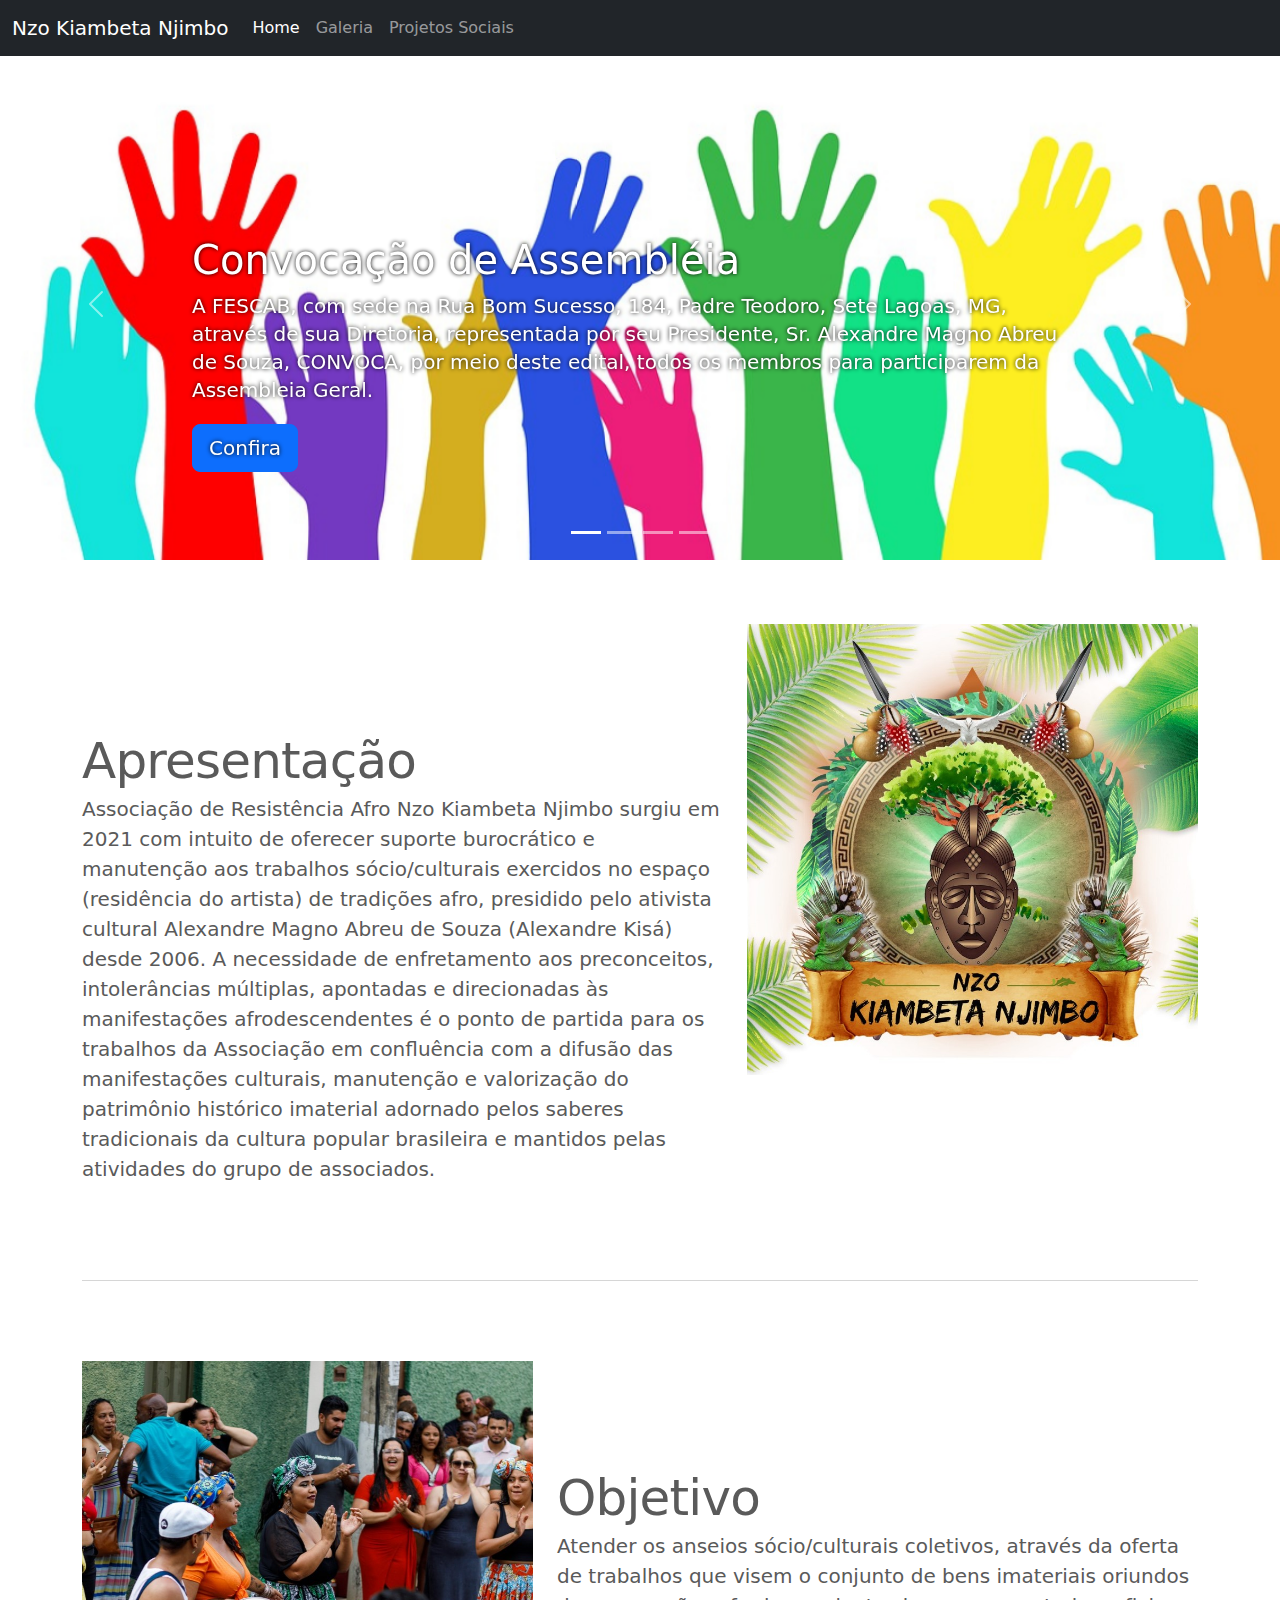
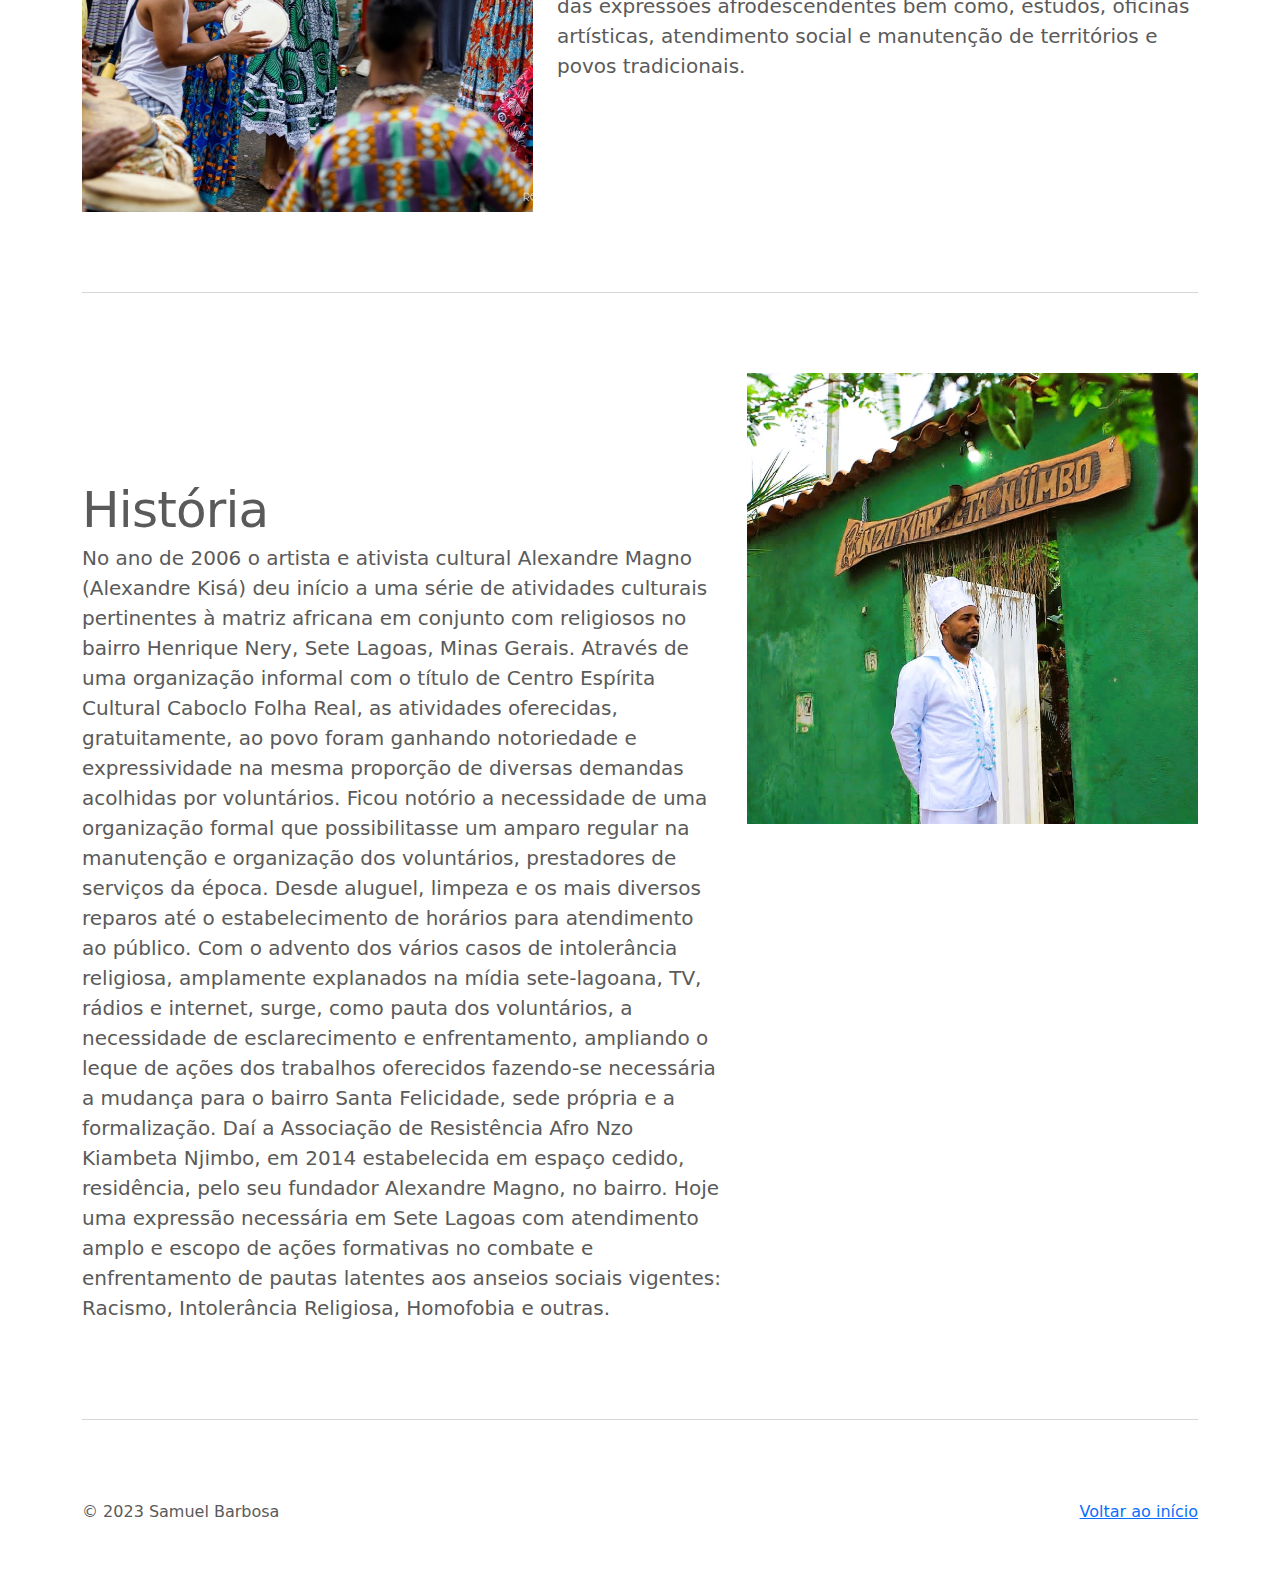
<file: index.html>
<!DOCTYPE html>
<html lang="pt-br">
  <head>
    <meta charset="utf-8" />
    <meta name="viewport" content="width=device-width, initial-scale=1" />
    <meta
      property="og:description"
      content="Somos uma Casa de Candomblé Kongo Angola e temos o compromisso de promover projetos sociais que beneficiam e defendam os interesses da comunidade periférica. Realizamos também atendimentos espirituais, Jogo de búzios e limpezas espirituais para ajudar aqueles que buscam orientação e equilíbrio."
    />
    <meta property="og:image" content="media/Corpo index/Logo.JPG" />
    <title>Nzo Kiambeta Njimbo</title>
    <link href="css/bootstrap.min.css" rel="stylesheet" />
    <style>
      .bd-placeholder-img {
        font-size: 1.125rem;
        text-anchor: middle;
        -webkit-user-select: none;
        -moz-user-select: none;
        user-select: none;
      }

      @media (min-width: 768px) {
        .bd-placeholder-img-lg {
          font-size: 3.5rem;
        }
      }

      .b-example-divider {
        height: 3rem;
        background-color: rgba(0, 0, 0, .1);
        border: solid rgba(0, 0, 0, .15);
        border-width: 1px 0;
        box-shadow: inset 0 .5em 1.5em rgba(0, 0, 0, .1), inset 0 .125em .5em rgba(0, 0, 0, .15);
      }

      .b-example-vr {
        flex-shrink: 0;
        width: 1.5rem;
        height: 100vh;
      }

      .bi {
        vertical-align: -.125em;
        fill: currentColor;
      }

      .nav-scroller {
        position: relative;
        z-index: 2;
        height: 2.75rem;
        overflow-y: hidden;
      }

      .nav-scroller .nav {
        display: flex;
        flex-wrap: nowrap;
        padding-bottom: 1rem;
        margin-top: -1px;
        overflow-x: auto;
        text-align: center;
        white-space: nowrap;
        -webkit-overflow-scrolling: touch;
      }
    </style>
    <link href="css/index.css" rel="stylesheet" />
  </head>
  <body>
    <header>
      <nav class="navbar navbar-expand-md navbar-dark fixed-top bg-dark">
        <div class="container-fluid">
          <a class="navbar-brand" href="#">Nzo Kiambeta Njimbo</a>
          <button
            class="navbar-toggler"
            type="button"
            data-bs-toggle="collapse"
            data-bs-target="#navbarCollapse"
            aria-controls="navbarCollapse"
            aria-expanded="false"
            aria-label="Toggle navigation"
          >
            <span class="navbar-toggler-icon"></span>
          </button>
          <div class="collapse navbar-collapse" id="navbarCollapse">
            <ul class="navbar-nav me-auto mb-2 mb-md-0">
              <li class="nav-item">
                <a class="nav-link active" aria-current="page" href="#">Home</a>
              </li>
              <li class="nav-item">
                <a class="nav-link" href="galeria.html">Galeria</a>
              </li>
              <li class="nav-item">
                <a class="nav-link" href="projetos.html">Projetos Sociais</a>
              </li>
            </ul>
          </div>
        </div>
      </nav>
    </header>

    <main>
      <div id="myCarousel" class="carousel slide" data-bs-ride="carousel">
        <div class="carousel-indicators">
          <button
            type="button"
            data-bs-target="#myCarousel"
            data-bs-slide-to="0"
            class="active"
            aria-current="true"
            aria-label="Slide 1"
          ></button>
          <button
            type="button"
            data-bs-target="#myCarousel"
            data-bs-slide-to="1"
            aria-label="Slide 2"
          ></button>
          <button
            type="button"
            data-bs-target="#myCarousel"
            data-bs-slide-to="2"
            aria-label="Slide 3"
          ></button>
          <button
          type="button"
          data-bs-target="#myCarousel"
          data-bs-slide-to="3"
          aria-label="Slide 4"
        ></button>
        </div>
        <div class="carousel-inner">
          <div class="carousel-item active">
            <svg
              class="bd-placeholder-img"
              id="img-4"
              width="100%"
              height="100%"
            ></svg>
            <div class="container">
              <div class="carousel-caption text-start">
                <h1>Convocação de Assembléia</h1>
                <p>
                  A FESCAB, com sede na Rua Bom Sucesso, 184, Padre Teodoro, Sete Lagoas, MG, através de sua Diretoria, representada por seu Presidente, Sr. Alexandre Magno Abreu de Souza, CONVOCA, por meio deste edital, todos os membros para participarem da Assembleia Geral.
                </p>
                <p>
                  <a
                    class="btn btn-lg btn-primary"
                    href="Edital de Convocação FESCAB.pdf"
                    >Confira</a
                  >
                </p>
              </div>
            </div>
          </div>
          <div class="carousel-item">
            <svg
              class="bd-placeholder-img"
              id="img-3"
              width="100%"
              height="100%"
            ></svg>
            <div class="container">
              <div class="carousel-caption text-start">
                <h1>Atendimento Búzios</h1>
                <p>
                  Atendimento com jogo de búzios, entidades, trabalhos
                  espirituais de amor, trabalho e justiça
                </p>
                <p>
                  <a
                    class="btn btn-lg btn-primary"
                    href="https://api.whatsapp.com/send?phone=5531998482177&text=Ol%C3%A1,%20Kisasenge!%0AGostaria%20de%20marcar%20um%20hor%C3%A1rio."
                    >Consute nossa agenda</a
                  >
                </p>
              </div>
            </div>
          </div>
          <div class="carousel-item">
            <svg
              class="bd-placeholder-img"
              id="img-2"
              width="100%"
              height="100%"
            ></svg>
            <div class="container">
              <div class="carousel-caption">
                <h1>Projetos Sociais</h1>
                <p>
                  Acompanhe os eventos e projetos da associação para se manter
                  atualizado e fazer a diferença na construção de uma sociedade
                  mais justa e solidária.
                </p>
                <p>
                  <a class="btn btn-lg btn-primary" href="projetos.html"
                    >Conheca!</a
                  >
                </p>
              </div>
            </div>
          </div>
          <div class="carousel-item">
            <svg
              class="bd-placeholder-img"
              id="img-1"
              width="100%"
              height="100%"
            ></svg>
            <div class="container">
              <div class="carousel-caption text-end">
                <h1>Nossos Nkisis</h1>
                <p>
                  Os Nkisis são divindades cultuadas no Candomblé, representando
                  diferentes aspectos da natureza e da vida humana. Cada Nkisi
                  tem sua personalidade, cores, símbolos e rituais específicos,
                  sendo honrado através de cantos, danças, oferendas e rituais.
                </p>
                <p><a class="btn btn-lg btn-primary" href="#">Em breve!</a></p>
              </div>
            </div>
          </div>
        </div>
        <button
          class="carousel-control-prev"
          type="button"
          data-bs-target="#myCarousel"
          data-bs-slide="prev"
        >
          <span class="carousel-control-prev-icon" aria-hidden="true"></span>
          <span class="visually-hidden">Anterior</span>
        </button>
        <button
          class="carousel-control-next"
          type="button"
          data-bs-target="#myCarousel"
          data-bs-slide="next"
        >
          <span class="carousel-control-next-icon" aria-hidden="true"></span>
          <span class="visually-hidden">Próximo</span>
        </button>
      </div>

      <div class="container marketing">
        <div class="row featurette">
          <div class="col-md-7">
            <h2 class="featurette-heading fw-normal lh-1">
              Apresentação<span class="text-muted"></span>
            </h2>
            <p class="lead">
              Associação de Resistência Afro Nzo Kiambeta Njimbo surgiu em 2021
              com intuito de oferecer suporte burocrático e manutenção aos
              trabalhos sócio/culturais exercidos no espaço (residência do
              artista) de tradições afro, presidido pelo ativista cultural
              Alexandre Magno Abreu de Souza (Alexandre Kisá) desde 2006. A
              necessidade de enfretamento aos preconceitos, intolerâncias
              múltiplas, apontadas e direcionadas às manifestações
              afrodescendentes é o ponto de partida para os trabalhos da
              Associação em confluência com a difusão das manifestações
              culturais, manutenção e valorização do patrimônio histórico
              imaterial adornado pelos saberes tradicionais da cultura popular
              brasileira e mantidos pelas atividades do grupo de associados.
            </p>
          </div>
          <div class="col-md-5">
            <img
              src="media/Corpo index/Logo.JPG"
              class="bd-placeholder-img bd-placeholder-img-lg featurette-image img-fluid mx-auto"
              width="500"
              height="500"
              alt=""
            />
          </div>
        </div>

        <hr class="featurette-divider" />

        <div class="row featurette">
          <div class="col-md-7 order-md-2">
            <h2 class="featurette-heading fw-normal lh-1">
              Objetivo<span class="text-muted"></span>
            </h2>
            <p class="lead">
              Atender os anseios sócio/culturais coletivos, através da oferta de
              trabalhos que visem o conjunto de bens imateriais oriundos das
              expressões afrodescendentes bem como, estudos, oficinas
              artísticas, atendimento social e manutenção de territórios e povos
              tradicionais.
            </p>
          </div>
          <div class="col-md-5 order-md-1">
            <img
              src="media/Corpo index/objetivo.JPG"
              class="bd-placeholder-img bd-placeholder-img-lg featurette-image img-fluid mx-auto"
              width="500"
              height="500"
              alt=""
            />
          </div>
        </div>

        <hr class="featurette-divider" />

        <div class="row featurette">
          <div class="col-md-7">
            <h2 class="featurette-heading fw-normal lh-1">
              História<span class="text-muted"></span>
            </h2>
            <p class="lead">
              No ano de 2006 o artista e ativista cultural Alexandre Magno
              (Alexandre Kisá) deu início a uma série de atividades culturais
              pertinentes à matriz africana em conjunto com religiosos no bairro
              Henrique Nery, Sete Lagoas, Minas Gerais. Através de uma
              organização informal com o título de Centro Espírita Cultural
              Caboclo Folha Real, as atividades oferecidas, gratuitamente, ao
              povo foram ganhando notoriedade e expressividade na mesma
              proporção de diversas demandas acolhidas por voluntários. Ficou
              notório a necessidade de uma organização formal que possibilitasse
              um amparo regular na manutenção e organização dos voluntários,
              prestadores de serviços da época. Desde aluguel, limpeza e os mais
              diversos reparos até o estabelecimento de horários para
              atendimento ao público. Com o advento dos vários casos de
              intolerância religiosa, amplamente explanados na mídia
              sete-lagoana, TV, rádios e internet, surge, como pauta dos
              voluntários, a necessidade de esclarecimento e enfrentamento,
              ampliando o leque de ações dos trabalhos oferecidos fazendo-se
              necessária a mudança para o bairro Santa Felicidade, sede própria
              e a formalização. Daí a Associação de Resistência Afro Nzo
              Kiambeta Njimbo, em 2014 estabelecida em espaço cedido,
              residência, pelo seu fundador Alexandre Magno, no bairro. Hoje uma
              expressão necessária em Sete Lagoas com atendimento amplo e escopo
              de ações formativas no combate e enfrentamento de pautas latentes
              aos anseios sociais vigentes: Racismo, Intolerância Religiosa,
              Homofobia e outras.
            </p>
          </div>
          <div class="col-md-5">
            <img
              src="media/Corpo index/pai.JPG"
              class="bd-placeholder-img bd-placeholder-img-lg featurette-image img-fluid mx-auto"
              width="500"
              height="500"
              alt=""
            />
          </div>
        </div>

        <hr class="featurette-divider" />
      </div>

      <footer class="container">
        <p class="float-end"><a href="#">Voltar ao início</a></p>
        <p>&copy; 2023 Samuel Barbosa</p>
      </footer>
    </main>
    <script src="js/bootstrap.bundle.min.js"></script>
  </body>
</html>
</file>
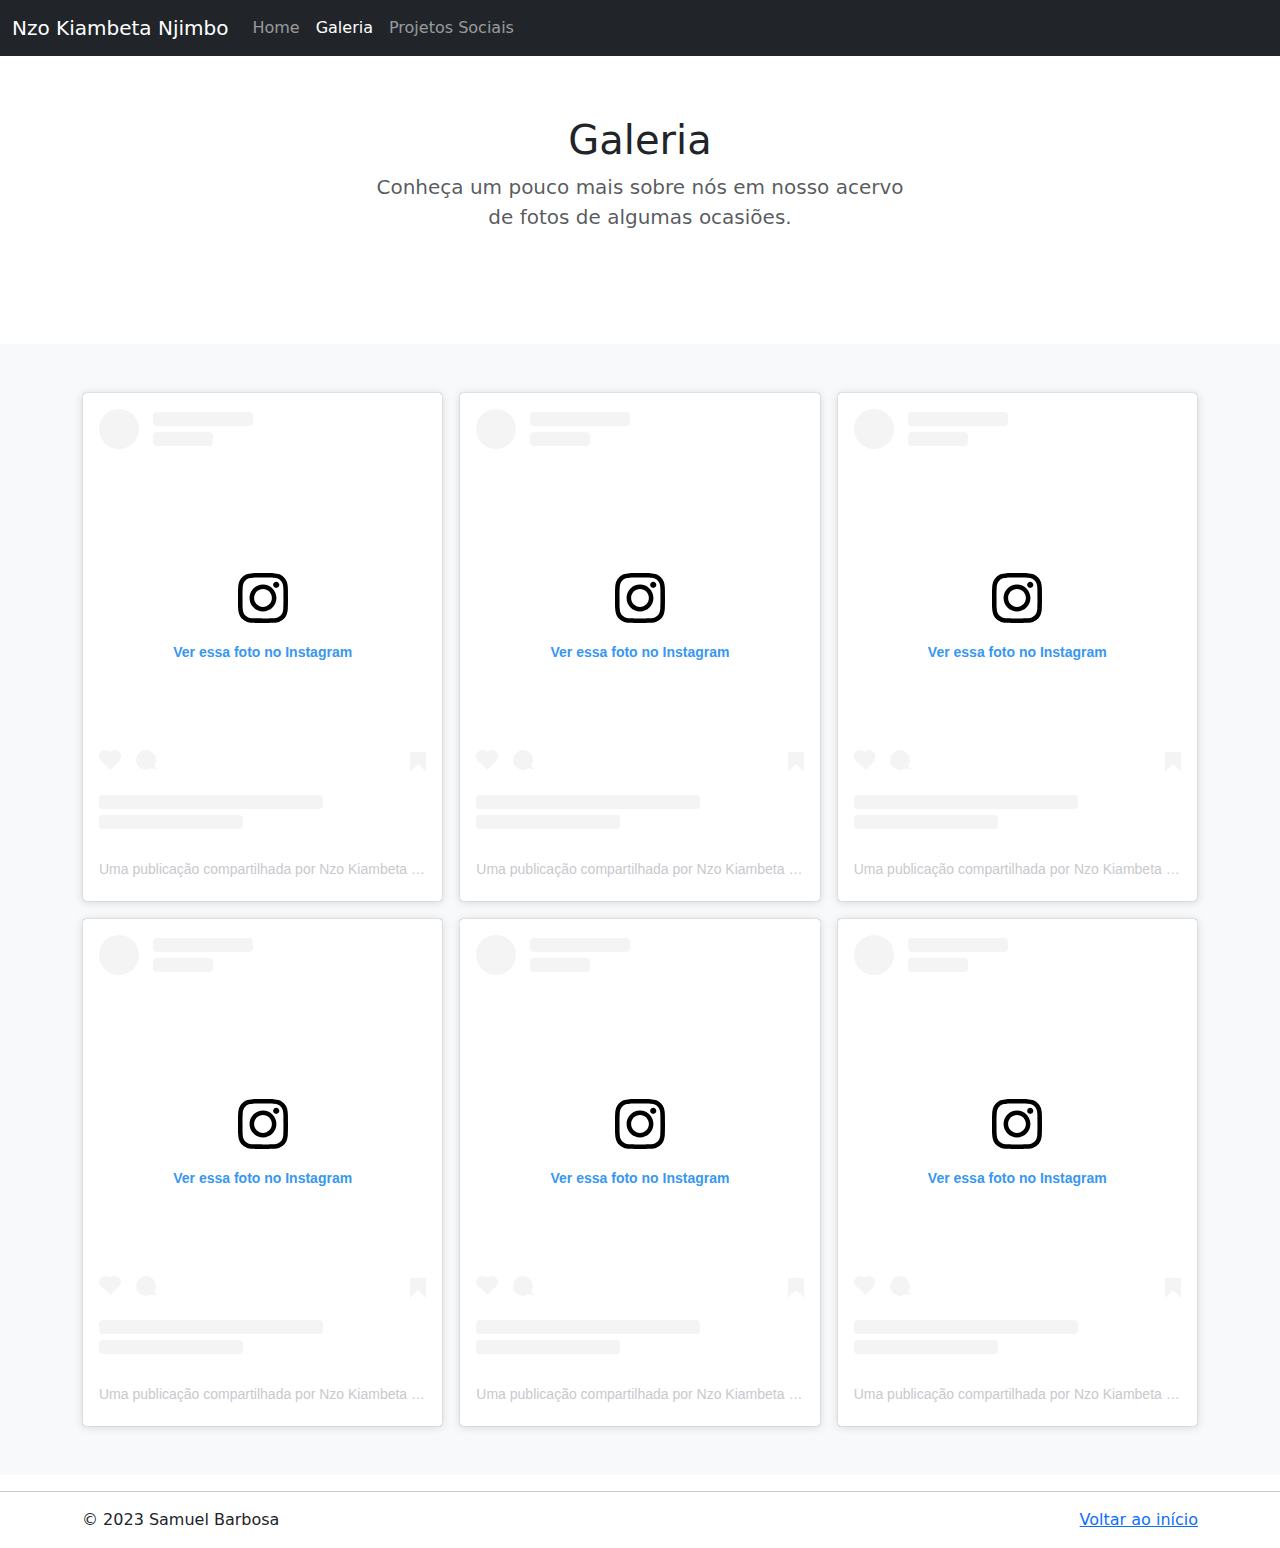
<file: galeria.html>
<!DOCTYPE html>
<html lang="pt-br">
  <head>
    <meta charset="utf-8" />
    <meta name="viewport" content="width=device-width, initial-scale=1" />
    <title>Galeria - Nzo Kiambeta Njimbo</title>
    <link rel="canonical" href="https://nzokiambetanjimbo.netlify.app/" />
    <link href="css/bootstrap.min.css" rel="stylesheet" />

    <style>
      .bd-placeholder-img {
        font-size: 1.125rem;
        text-anchor: middle;
        -webkit-user-select: none;
        -moz-user-select: none;
        user-select: none;
      }

      @media (min-width: 768px) {
        .bd-placeholder-img-lg {
          font-size: 3.5rem;
        }
      }

      .b-example-divider {
        height: 3rem;
        background-color: rgba(0, 0, 0, .1);
        border: solid rgba(0, 0, 0, .15);
        border-width: 1px 0;
        box-shadow: inset 0 .5em 1.5em rgba(0, 0, 0, .1), inset 0 .125em .5em rgba(0, 0, 0, .15);
      }

      .b-example-vr {
        flex-shrink: 0;
        width: 1.5rem;
        height: 100vh;
      }

      .bi {
        vertical-align: -.125em;
        fill: currentColor;
      }

      .nav-scroller {
        position: relative;
        z-index: 2;
        height: 2.75rem;
        overflow-y: hidden;
      }

      .nav-scroller .nav {
        display: flex;
        flex-wrap: nowrap;
        padding-bottom: 1rem;
        margin-top: -1px;
        overflow-x: auto;
        text-align: center;
        white-space: nowrap;
        -webkit-overflow-scrolling: touch;
      }
    </style>
  </head>
  <body>
    <header>
      <nav class="navbar navbar-expand-md navbar-dark fixed-top bg-dark">
        <div class="container-fluid">
          <a class="navbar-brand" href="index.html">Nzo Kiambeta Njimbo</a>
          <button
            class="navbar-toggler"
            type="button"
            data-bs-toggle="collapse"
            data-bs-target="#navbarCollapse"
            aria-controls="navbarCollapse"
            aria-expanded="false"
            aria-label="Toggle navigation"
          >
            <span class="navbar-toggler-icon"></span>
          </button>
          <div class="collapse navbar-collapse" id="navbarCollapse">
            <ul class="navbar-nav me-auto mb-2 mb-md-0">
              <li class="nav-item">
                <a class="nav-link" aria-current="page" href="index.html"
                  >Home</a
                >
              </li>
              <li class="nav-item">
                <a class="nav-link active" href="#">Galeria</a>
              </li>
              <li class="nav-item">
                <a class="nav-link" href="projetos.html"
                  >Projetos Sociais</a
                >
              </li>
            </ul>
          </div>
        </div>
      </nav>
    </header>

    <main>
      <section class="py-5 text-center container">
        <div class="row py-lg-5">
          <div class="col-lg-6 col-md-8 mx-auto">
            <h1 class="fw-light" style="margin-top: 20px;">Galeria</h1>
            <p class="lead text-muted">
              Conheça um pouco mais sobre nós em nosso acervo de fotos de
              algumas ocasiões.
            </p>
          </div>
        </div>
      </section>

      <div class="album py-5 bg-light">
        <div class="container">
          <div class="row row-cols-1 row-cols-sm-2 row-cols-md-3 g-3">
            <div class="col">
              <blockquote class="instagram-media" data-instgrm-captioned data-instgrm-permalink="https://www.instagram.com/p/CPDnKbJtW3M/?utm_source=ig_embed&amp;utm_campaign=loading" data-instgrm-version="14" style=" background:#FFF; border:0; border-radius:3px; box-shadow:0 0 1px 0 rgba(0,0,0,0.5),0 1px 10px 0 rgba(0,0,0,0.15); margin: 1px; max-width:540px; min-width:326px; padding:0; width:99.375%; width:-webkit-calc(100% - 2px); width:calc(100% - 2px);"><div style="padding:16px;"> <a href="https://www.instagram.com/p/CPDnKbJtW3M/?utm_source=ig_embed&amp;utm_campaign=loading" style=" background:#FFFFFF; line-height:0; padding:0 0; text-align:center; text-decoration:none; width:100%;" target="_blank"> <div style=" display: flex; flex-direction: row; align-items: center;"> <div style="background-color: #F4F4F4; border-radius: 50%; flex-grow: 0; height: 40px; margin-right: 14px; width: 40px;"></div> <div style="display: flex; flex-direction: column; flex-grow: 1; justify-content: center;"> <div style=" background-color: #F4F4F4; border-radius: 4px; flex-grow: 0; height: 14px; margin-bottom: 6px; width: 100px;"></div> <div style=" background-color: #F4F4F4; border-radius: 4px; flex-grow: 0; height: 14px; width: 60px;"></div></div></div><div style="padding: 19% 0;"></div> <div style="display:block; height:50px; margin:0 auto 12px; width:50px;"><svg width="50px" height="50px" viewBox="0 0 60 60" version="1.1" xmlns="https://www.w3.org/2000/svg" xmlns:xlink="https://www.w3.org/1999/xlink"><g stroke="none" stroke-width="1" fill="none" fill-rule="evenodd"><g transform="translate(-511.000000, -20.000000)" fill="#000000"><g><path d="M556.869,30.41 C554.814,30.41 553.148,32.076 553.148,34.131 C553.148,36.186 554.814,37.852 556.869,37.852 C558.924,37.852 560.59,36.186 560.59,34.131 C560.59,32.076 558.924,30.41 556.869,30.41 M541,60.657 C535.114,60.657 530.342,55.887 530.342,50 C530.342,44.114 535.114,39.342 541,39.342 C546.887,39.342 551.658,44.114 551.658,50 C551.658,55.887 546.887,60.657 541,60.657 M541,33.886 C532.1,33.886 524.886,41.1 524.886,50 C524.886,58.899 532.1,66.113 541,66.113 C549.9,66.113 557.115,58.899 557.115,50 C557.115,41.1 549.9,33.886 541,33.886 M565.378,62.101 C565.244,65.022 564.756,66.606 564.346,67.663 C563.803,69.06 563.154,70.057 562.106,71.106 C561.058,72.155 560.06,72.803 558.662,73.347 C557.607,73.757 556.021,74.244 553.102,74.378 C549.944,74.521 548.997,74.552 541,74.552 C533.003,74.552 532.056,74.521 528.898,74.378 C525.979,74.244 524.393,73.757 523.338,73.347 C521.94,72.803 520.942,72.155 519.894,71.106 C518.846,70.057 518.197,69.06 517.654,67.663 C517.244,66.606 516.755,65.022 516.623,62.101 C516.479,58.943 516.448,57.996 516.448,50 C516.448,42.003 516.479,41.056 516.623,37.899 C516.755,34.978 517.244,33.391 517.654,32.338 C518.197,30.938 518.846,29.942 519.894,28.894 C520.942,27.846 521.94,27.196 523.338,26.654 C524.393,26.244 525.979,25.756 528.898,25.623 C532.057,25.479 533.004,25.448 541,25.448 C548.997,25.448 549.943,25.479 553.102,25.623 C556.021,25.756 557.607,26.244 558.662,26.654 C560.06,27.196 561.058,27.846 562.106,28.894 C563.154,29.942 563.803,30.938 564.346,32.338 C564.756,33.391 565.244,34.978 565.378,37.899 C565.522,41.056 565.552,42.003 565.552,50 C565.552,57.996 565.522,58.943 565.378,62.101 M570.82,37.631 C570.674,34.438 570.167,32.258 569.425,30.349 C568.659,28.377 567.633,26.702 565.965,25.035 C564.297,23.368 562.623,22.342 560.652,21.575 C558.743,20.834 556.562,20.326 553.369,20.18 C550.169,20.033 549.148,20 541,20 C532.853,20 531.831,20.033 528.631,20.18 C525.438,20.326 523.257,20.834 521.349,21.575 C519.376,22.342 517.703,23.368 516.035,25.035 C514.368,26.702 513.342,28.377 512.574,30.349 C511.834,32.258 511.326,34.438 511.181,37.631 C511.035,40.831 511,41.851 511,50 C511,58.147 511.035,59.17 511.181,62.369 C511.326,65.562 511.834,67.743 512.574,69.651 C513.342,71.625 514.368,73.296 516.035,74.965 C517.703,76.634 519.376,77.658 521.349,78.425 C523.257,79.167 525.438,79.673 528.631,79.82 C531.831,79.965 532.853,80.001 541,80.001 C549.148,80.001 550.169,79.965 553.369,79.82 C556.562,79.673 558.743,79.167 560.652,78.425 C562.623,77.658 564.297,76.634 565.965,74.965 C567.633,73.296 568.659,71.625 569.425,69.651 C570.167,67.743 570.674,65.562 570.82,62.369 C570.966,59.17 571,58.147 571,50 C571,41.851 570.966,40.831 570.82,37.631"></path></g></g></g></svg></div><div style="padding-top: 8px;"> <div style=" color:#3897f0; font-family:Arial,sans-serif; font-size:14px; font-style:normal; font-weight:550; line-height:18px;">Ver essa foto no Instagram</div></div><div style="padding: 12.5% 0;"></div> <div style="display: flex; flex-direction: row; margin-bottom: 14px; align-items: center;"><div> <div style="background-color: #F4F4F4; border-radius: 50%; height: 12.5px; width: 12.5px; transform: translateX(0px) translateY(7px);"></div> <div style="background-color: #F4F4F4; height: 12.5px; transform: rotate(-45deg) translateX(3px) translateY(1px); width: 12.5px; flex-grow: 0; margin-right: 14px; margin-left: 2px;"></div> <div style="background-color: #F4F4F4; border-radius: 50%; height: 12.5px; width: 12.5px; transform: translateX(9px) translateY(-18px);"></div></div><div style="margin-left: 8px;"> <div style=" background-color: #F4F4F4; border-radius: 50%; flex-grow: 0; height: 20px; width: 20px;"></div> <div style=" width: 0; height: 0; border-top: 2px solid transparent; border-left: 6px solid #f4f4f4; border-bottom: 2px solid transparent; transform: translateX(16px) translateY(-4px) rotate(30deg)"></div></div><div style="margin-left: auto;"> <div style=" width: 0px; border-top: 8px solid #F4F4F4; border-right: 8px solid transparent; transform: translateY(16px);"></div> <div style=" background-color: #F4F4F4; flex-grow: 0; height: 12px; width: 16px; transform: translateY(-4px);"></div> <div style=" width: 0; height: 0; border-top: 8px solid #F4F4F4; border-left: 8px solid transparent; transform: translateY(-4px) translateX(8px);"></div></div></div> <div style="display: flex; flex-direction: column; flex-grow: 1; justify-content: center; margin-bottom: 24px;"> <div style=" background-color: #F4F4F4; border-radius: 4px; flex-grow: 0; height: 14px; margin-bottom: 6px; width: 224px;"></div> <div style=" background-color: #F4F4F4; border-radius: 4px; flex-grow: 0; height: 14px; width: 144px;"></div></div></a><p style=" color:#c9c8cd; font-family:Arial,sans-serif; font-size:14px; line-height:17px; margin-bottom:0; margin-top:8px; overflow:hidden; padding:8px 0 7px; text-align:center; text-overflow:ellipsis; white-space:nowrap;"><a href="https://www.instagram.com/p/CPDnKbJtW3M/?utm_source=ig_embed&amp;utm_campaign=loading" style=" color:#c9c8cd; font-family:Arial,sans-serif; font-size:14px; font-style:normal; font-weight:normal; line-height:17px; text-decoration:none;" target="_blank">Uma publicação compartilhada por Nzo Kiambeta Njimbo (@nzokiambetanjimbo)</a></p></div></blockquote> <script async src="//www.instagram.com/embed.js"></script>
            </div>
            <div class="col">
              <blockquote
                class="instagram-media"
                data-instgrm-captioned
                data-instgrm-permalink="https://www.instagram.com/reel/CpkaLA6AcF0/?utm_source=ig_embed&amp;utm_campaign=loading"
                data-instgrm-version="14"
                style=" background:#FFF; border:0; border-radius:3px; box-shadow:0 0 1px 0 rgba(0,0,0,0.5),0 1px 10px 0 rgba(0,0,0,0.15); margin: 1px; max-width:540px; min-width:326px; padding:0; width:99.375%; width:-webkit-calc(100% - 2px); width:calc(100% - 2px);"
              >
                <div style="padding:16px;">
                  <a
                    href="https://www.instagram.com/reel/CpkaLA6AcF0/?utm_source=ig_embed&amp;utm_campaign=loading"
                    style=" background:#FFFFFF; line-height:0; padding:0 0; text-align:center; text-decoration:none; width:100%;"
                    target="_blank"
                  >
                    <div
                      style=" display: flex; flex-direction: row; align-items: center;"
                    >
                      <div
                        style="background-color: #F4F4F4; border-radius: 50%; flex-grow: 0; height: 40px; margin-right: 14px; width: 40px;"
                      ></div>
                      <div
                        style="display: flex; flex-direction: column; flex-grow: 1; justify-content: center;"
                      >
                        <div
                          style=" background-color: #F4F4F4; border-radius: 4px; flex-grow: 0; height: 14px; margin-bottom: 6px; width: 100px;"
                        ></div>
                        <div
                          style=" background-color: #F4F4F4; border-radius: 4px; flex-grow: 0; height: 14px; width: 60px;"
                        ></div>
                      </div>
                    </div>
                    <div style="padding: 19% 0;"></div>
                    <div
                      style="display:block; height:50px; margin:0 auto 12px; width:50px;"
                    >
                      <svg
                        width="50px"
                        height="50px"
                        viewBox="0 0 60 60"
                        version="1.1"
                        xmlns="https://www.w3.org/2000/svg"
                        xmlns:xlink="https://www.w3.org/1999/xlink"
                      >
                        <g
                          stroke="none"
                          stroke-width="1"
                          fill="none"
                          fill-rule="evenodd"
                        >
                          <g
                            transform="translate(-511.000000, -20.000000)"
                            fill="#000000"
                          >
                            <g>
                              <path
                                d="M556.869,30.41 C554.814,30.41 553.148,32.076 553.148,34.131 C553.148,36.186 554.814,37.852 556.869,37.852 C558.924,37.852 560.59,36.186 560.59,34.131 C560.59,32.076 558.924,30.41 556.869,30.41 M541,60.657 C535.114,60.657 530.342,55.887 530.342,50 C530.342,44.114 535.114,39.342 541,39.342 C546.887,39.342 551.658,44.114 551.658,50 C551.658,55.887 546.887,60.657 541,60.657 M541,33.886 C532.1,33.886 524.886,41.1 524.886,50 C524.886,58.899 532.1,66.113 541,66.113 C549.9,66.113 557.115,58.899 557.115,50 C557.115,41.1 549.9,33.886 541,33.886 M565.378,62.101 C565.244,65.022 564.756,66.606 564.346,67.663 C563.803,69.06 563.154,70.057 562.106,71.106 C561.058,72.155 560.06,72.803 558.662,73.347 C557.607,73.757 556.021,74.244 553.102,74.378 C549.944,74.521 548.997,74.552 541,74.552 C533.003,74.552 532.056,74.521 528.898,74.378 C525.979,74.244 524.393,73.757 523.338,73.347 C521.94,72.803 520.942,72.155 519.894,71.106 C518.846,70.057 518.197,69.06 517.654,67.663 C517.244,66.606 516.755,65.022 516.623,62.101 C516.479,58.943 516.448,57.996 516.448,50 C516.448,42.003 516.479,41.056 516.623,37.899 C516.755,34.978 517.244,33.391 517.654,32.338 C518.197,30.938 518.846,29.942 519.894,28.894 C520.942,27.846 521.94,27.196 523.338,26.654 C524.393,26.244 525.979,25.756 528.898,25.623 C532.057,25.479 533.004,25.448 541,25.448 C548.997,25.448 549.943,25.479 553.102,25.623 C556.021,25.756 557.607,26.244 558.662,26.654 C560.06,27.196 561.058,27.846 562.106,28.894 C563.154,29.942 563.803,30.938 564.346,32.338 C564.756,33.391 565.244,34.978 565.378,37.899 C565.522,41.056 565.552,42.003 565.552,50 C565.552,57.996 565.522,58.943 565.378,62.101 M570.82,37.631 C570.674,34.438 570.167,32.258 569.425,30.349 C568.659,28.377 567.633,26.702 565.965,25.035 C564.297,23.368 562.623,22.342 560.652,21.575 C558.743,20.834 556.562,20.326 553.369,20.18 C550.169,20.033 549.148,20 541,20 C532.853,20 531.831,20.033 528.631,20.18 C525.438,20.326 523.257,20.834 521.349,21.575 C519.376,22.342 517.703,23.368 516.035,25.035 C514.368,26.702 513.342,28.377 512.574,30.349 C511.834,32.258 511.326,34.438 511.181,37.631 C511.035,40.831 511,41.851 511,50 C511,58.147 511.035,59.17 511.181,62.369 C511.326,65.562 511.834,67.743 512.574,69.651 C513.342,71.625 514.368,73.296 516.035,74.965 C517.703,76.634 519.376,77.658 521.349,78.425 C523.257,79.167 525.438,79.673 528.631,79.82 C531.831,79.965 532.853,80.001 541,80.001 C549.148,80.001 550.169,79.965 553.369,79.82 C556.562,79.673 558.743,79.167 560.652,78.425 C562.623,77.658 564.297,76.634 565.965,74.965 C567.633,73.296 568.659,71.625 569.425,69.651 C570.167,67.743 570.674,65.562 570.82,62.369 C570.966,59.17 571,58.147 571,50 C571,41.851 570.966,40.831 570.82,37.631"
                              ></path>
                            </g>
                          </g>
                        </g>
                      </svg>
                    </div>
                    <div style="padding-top: 8px;">
                      <div
                        style=" color:#3897f0; font-family:Arial,sans-serif; font-size:14px; font-style:normal; font-weight:550; line-height:18px;"
                      >
                        Ver essa foto no Instagram
                      </div>
                    </div>
                    <div style="padding: 12.5% 0;"></div>
                    <div
                      style="display: flex; flex-direction: row; margin-bottom: 14px; align-items: center;"
                    >
                      <div>
                        <div
                          style="background-color: #F4F4F4; border-radius: 50%; height: 12.5px; width: 12.5px; transform: translateX(0px) translateY(7px);"
                        ></div>
                        <div
                          style="background-color: #F4F4F4; height: 12.5px; transform: rotate(-45deg) translateX(3px) translateY(1px); width: 12.5px; flex-grow: 0; margin-right: 14px; margin-left: 2px;"
                        ></div>
                        <div
                          style="background-color: #F4F4F4; border-radius: 50%; height: 12.5px; width: 12.5px; transform: translateX(9px) translateY(-18px);"
                        ></div>
                      </div>
                      <div style="margin-left: 8px;">
                        <div
                          style=" background-color: #F4F4F4; border-radius: 50%; flex-grow: 0; height: 20px; width: 20px;"
                        ></div>
                        <div
                          style=" width: 0; height: 0; border-top: 2px solid transparent; border-left: 6px solid #f4f4f4; border-bottom: 2px solid transparent; transform: translateX(16px) translateY(-4px) rotate(30deg)"
                        ></div>
                      </div>
                      <div style="margin-left: auto;">
                        <div
                          style=" width: 0px; border-top: 8px solid #F4F4F4; border-right: 8px solid transparent; transform: translateY(16px);"
                        ></div>
                        <div
                          style=" background-color: #F4F4F4; flex-grow: 0; height: 12px; width: 16px; transform: translateY(-4px);"
                        ></div>
                        <div
                          style=" width: 0; height: 0; border-top: 8px solid #F4F4F4; border-left: 8px solid transparent; transform: translateY(-4px) translateX(8px);"
                        ></div>
                      </div>
                    </div>
                    <div
                      style="display: flex; flex-direction: column; flex-grow: 1; justify-content: center; margin-bottom: 24px;"
                    >
                      <div
                        style=" background-color: #F4F4F4; border-radius: 4px; flex-grow: 0; height: 14px; margin-bottom: 6px; width: 224px;"
                      ></div>
                      <div
                        style=" background-color: #F4F4F4; border-radius: 4px; flex-grow: 0; height: 14px; width: 144px;"
                      ></div></div
                  ></a>
                  <p
                    style=" color:#c9c8cd; font-family:Arial,sans-serif; font-size:14px; line-height:17px; margin-bottom:0; margin-top:8px; overflow:hidden; padding:8px 0 7px; text-align:center; text-overflow:ellipsis; white-space:nowrap;"
                  >
                    <a
                      href="https://www.instagram.com/reel/CpkaLA6AcF0/?utm_source=ig_embed&amp;utm_campaign=loading"
                      style=" color:#c9c8cd; font-family:Arial,sans-serif; font-size:14px; font-style:normal; font-weight:normal; line-height:17px; text-decoration:none;"
                      target="_blank"
                      >Uma publicação compartilhada por Nzo Kiambeta Njimbo
                      (@nzokiambetanjimbo)</a
                    >
                  </p>
                </div>
              </blockquote>
              <script async src="//www.instagram.com/embed.js"></script>
            </div>
            <div class="col">
              <blockquote
                class="instagram-media"
                data-instgrm-captioned
                data-instgrm-permalink="https://www.instagram.com/p/CphlvhzuDpl/?utm_source=ig_embed&amp;utm_campaign=loading"
                data-instgrm-version="14"
                style=" background:#FFF; border:0; border-radius:3px; box-shadow:0 0 1px 0 rgba(0,0,0,0.5),0 1px 10px 0 rgba(0,0,0,0.15); margin: 1px; max-width:540px; min-width:326px; padding:0; width:99.375%; width:-webkit-calc(100% - 2px); width:calc(100% - 2px);"
              >
                <div style="padding:16px;">
                  <a
                    href="https://www.instagram.com/p/CphlvhzuDpl/?utm_source=ig_embed&amp;utm_campaign=loading"
                    style=" background:#FFFFFF; line-height:0; padding:0 0; text-align:center; text-decoration:none; width:100%;"
                    target="_blank"
                  >
                    <div
                      style=" display: flex; flex-direction: row; align-items: center;"
                    >
                      <div
                        style="background-color: #F4F4F4; border-radius: 50%; flex-grow: 0; height: 40px; margin-right: 14px; width: 40px;"
                      ></div>
                      <div
                        style="display: flex; flex-direction: column; flex-grow: 1; justify-content: center;"
                      >
                        <div
                          style=" background-color: #F4F4F4; border-radius: 4px; flex-grow: 0; height: 14px; margin-bottom: 6px; width: 100px;"
                        ></div>
                        <div
                          style=" background-color: #F4F4F4; border-radius: 4px; flex-grow: 0; height: 14px; width: 60px;"
                        ></div>
                      </div>
                    </div>
                    <div style="padding: 19% 0;"></div>
                    <div
                      style="display:block; height:50px; margin:0 auto 12px; width:50px;"
                    >
                      <svg
                        width="50px"
                        height="50px"
                        viewBox="0 0 60 60"
                        version="1.1"
                        xmlns="https://www.w3.org/2000/svg"
                        xmlns:xlink="https://www.w3.org/1999/xlink"
                      >
                        <g
                          stroke="none"
                          stroke-width="1"
                          fill="none"
                          fill-rule="evenodd"
                        >
                          <g
                            transform="translate(-511.000000, -20.000000)"
                            fill="#000000"
                          >
                            <g>
                              <path
                                d="M556.869,30.41 C554.814,30.41 553.148,32.076 553.148,34.131 C553.148,36.186 554.814,37.852 556.869,37.852 C558.924,37.852 560.59,36.186 560.59,34.131 C560.59,32.076 558.924,30.41 556.869,30.41 M541,60.657 C535.114,60.657 530.342,55.887 530.342,50 C530.342,44.114 535.114,39.342 541,39.342 C546.887,39.342 551.658,44.114 551.658,50 C551.658,55.887 546.887,60.657 541,60.657 M541,33.886 C532.1,33.886 524.886,41.1 524.886,50 C524.886,58.899 532.1,66.113 541,66.113 C549.9,66.113 557.115,58.899 557.115,50 C557.115,41.1 549.9,33.886 541,33.886 M565.378,62.101 C565.244,65.022 564.756,66.606 564.346,67.663 C563.803,69.06 563.154,70.057 562.106,71.106 C561.058,72.155 560.06,72.803 558.662,73.347 C557.607,73.757 556.021,74.244 553.102,74.378 C549.944,74.521 548.997,74.552 541,74.552 C533.003,74.552 532.056,74.521 528.898,74.378 C525.979,74.244 524.393,73.757 523.338,73.347 C521.94,72.803 520.942,72.155 519.894,71.106 C518.846,70.057 518.197,69.06 517.654,67.663 C517.244,66.606 516.755,65.022 516.623,62.101 C516.479,58.943 516.448,57.996 516.448,50 C516.448,42.003 516.479,41.056 516.623,37.899 C516.755,34.978 517.244,33.391 517.654,32.338 C518.197,30.938 518.846,29.942 519.894,28.894 C520.942,27.846 521.94,27.196 523.338,26.654 C524.393,26.244 525.979,25.756 528.898,25.623 C532.057,25.479 533.004,25.448 541,25.448 C548.997,25.448 549.943,25.479 553.102,25.623 C556.021,25.756 557.607,26.244 558.662,26.654 C560.06,27.196 561.058,27.846 562.106,28.894 C563.154,29.942 563.803,30.938 564.346,32.338 C564.756,33.391 565.244,34.978 565.378,37.899 C565.522,41.056 565.552,42.003 565.552,50 C565.552,57.996 565.522,58.943 565.378,62.101 M570.82,37.631 C570.674,34.438 570.167,32.258 569.425,30.349 C568.659,28.377 567.633,26.702 565.965,25.035 C564.297,23.368 562.623,22.342 560.652,21.575 C558.743,20.834 556.562,20.326 553.369,20.18 C550.169,20.033 549.148,20 541,20 C532.853,20 531.831,20.033 528.631,20.18 C525.438,20.326 523.257,20.834 521.349,21.575 C519.376,22.342 517.703,23.368 516.035,25.035 C514.368,26.702 513.342,28.377 512.574,30.349 C511.834,32.258 511.326,34.438 511.181,37.631 C511.035,40.831 511,41.851 511,50 C511,58.147 511.035,59.17 511.181,62.369 C511.326,65.562 511.834,67.743 512.574,69.651 C513.342,71.625 514.368,73.296 516.035,74.965 C517.703,76.634 519.376,77.658 521.349,78.425 C523.257,79.167 525.438,79.673 528.631,79.82 C531.831,79.965 532.853,80.001 541,80.001 C549.148,80.001 550.169,79.965 553.369,79.82 C556.562,79.673 558.743,79.167 560.652,78.425 C562.623,77.658 564.297,76.634 565.965,74.965 C567.633,73.296 568.659,71.625 569.425,69.651 C570.167,67.743 570.674,65.562 570.82,62.369 C570.966,59.17 571,58.147 571,50 C571,41.851 570.966,40.831 570.82,37.631"
                              ></path>
                            </g>
                          </g>
                        </g>
                      </svg>
                    </div>
                    <div style="padding-top: 8px;">
                      <div
                        style=" color:#3897f0; font-family:Arial,sans-serif; font-size:14px; font-style:normal; font-weight:550; line-height:18px;"
                      >
                        Ver essa foto no Instagram
                      </div>
                    </div>
                    <div style="padding: 12.5% 0;"></div>
                    <div
                      style="display: flex; flex-direction: row; margin-bottom: 14px; align-items: center;"
                    >
                      <div>
                        <div
                          style="background-color: #F4F4F4; border-radius: 50%; height: 12.5px; width: 12.5px; transform: translateX(0px) translateY(7px);"
                        ></div>
                        <div
                          style="background-color: #F4F4F4; height: 12.5px; transform: rotate(-45deg) translateX(3px) translateY(1px); width: 12.5px; flex-grow: 0; margin-right: 14px; margin-left: 2px;"
                        ></div>
                        <div
                          style="background-color: #F4F4F4; border-radius: 50%; height: 12.5px; width: 12.5px; transform: translateX(9px) translateY(-18px);"
                        ></div>
                      </div>
                      <div style="margin-left: 8px;">
                        <div
                          style=" background-color: #F4F4F4; border-radius: 50%; flex-grow: 0; height: 20px; width: 20px;"
                        ></div>
                        <div
                          style=" width: 0; height: 0; border-top: 2px solid transparent; border-left: 6px solid #f4f4f4; border-bottom: 2px solid transparent; transform: translateX(16px) translateY(-4px) rotate(30deg)"
                        ></div>
                      </div>
                      <div style="margin-left: auto;">
                        <div
                          style=" width: 0px; border-top: 8px solid #F4F4F4; border-right: 8px solid transparent; transform: translateY(16px);"
                        ></div>
                        <div
                          style=" background-color: #F4F4F4; flex-grow: 0; height: 12px; width: 16px; transform: translateY(-4px);"
                        ></div>
                        <div
                          style=" width: 0; height: 0; border-top: 8px solid #F4F4F4; border-left: 8px solid transparent; transform: translateY(-4px) translateX(8px);"
                        ></div>
                      </div>
                    </div>
                    <div
                      style="display: flex; flex-direction: column; flex-grow: 1; justify-content: center; margin-bottom: 24px;"
                    >
                      <div
                        style=" background-color: #F4F4F4; border-radius: 4px; flex-grow: 0; height: 14px; margin-bottom: 6px; width: 224px;"
                      ></div>
                      <div
                        style=" background-color: #F4F4F4; border-radius: 4px; flex-grow: 0; height: 14px; width: 144px;"
                      ></div></div
                  ></a>
                  <p
                    style=" color:#c9c8cd; font-family:Arial,sans-serif; font-size:14px; line-height:17px; margin-bottom:0; margin-top:8px; overflow:hidden; padding:8px 0 7px; text-align:center; text-overflow:ellipsis; white-space:nowrap;"
                  >
                    <a
                      href="https://www.instagram.com/p/CphlvhzuDpl/?utm_source=ig_embed&amp;utm_campaign=loading"
                      style=" color:#c9c8cd; font-family:Arial,sans-serif; font-size:14px; font-style:normal; font-weight:normal; line-height:17px; text-decoration:none;"
                      target="_blank"
                      >Uma publicação compartilhada por Nzo Kiambeta Njimbo
                      (@nzokiambetanjimbo)</a
                    >
                  </p>
                </div>
              </blockquote>
              <script async src="//www.instagram.com/embed.js"></script>
            </div>
            <div class="col">
              <blockquote
                class="instagram-media"
                data-instgrm-captioned
                data-instgrm-permalink="https://www.instagram.com/p/Co9qiCIgI7P/?utm_source=ig_embed&amp;utm_campaign=loading"
                data-instgrm-version="14"
                style=" background:#FFF; border:0; border-radius:3px; box-shadow:0 0 1px 0 rgba(0,0,0,0.5),0 1px 10px 0 rgba(0,0,0,0.15); margin: 1px; max-width:540px; min-width:326px; padding:0; width:99.375%; width:-webkit-calc(100% - 2px); width:calc(100% - 2px);"
              >
                <div style="padding:16px;">
                  <a
                    href="https://www.instagram.com/p/Co9qiCIgI7P/?utm_source=ig_embed&amp;utm_campaign=loading"
                    style=" background:#FFFFFF; line-height:0; padding:0 0; text-align:center; text-decoration:none; width:100%;"
                    target="_blank"
                  >
                    <div
                      style=" display: flex; flex-direction: row; align-items: center;"
                    >
                      <div
                        style="background-color: #F4F4F4; border-radius: 50%; flex-grow: 0; height: 40px; margin-right: 14px; width: 40px;"
                      ></div>
                      <div
                        style="display: flex; flex-direction: column; flex-grow: 1; justify-content: center;"
                      >
                        <div
                          style=" background-color: #F4F4F4; border-radius: 4px; flex-grow: 0; height: 14px; margin-bottom: 6px; width: 100px;"
                        ></div>
                        <div
                          style=" background-color: #F4F4F4; border-radius: 4px; flex-grow: 0; height: 14px; width: 60px;"
                        ></div>
                      </div>
                    </div>
                    <div style="padding: 19% 0;"></div>
                    <div
                      style="display:block; height:50px; margin:0 auto 12px; width:50px;"
                    >
                      <svg
                        width="50px"
                        height="50px"
                        viewBox="0 0 60 60"
                        version="1.1"
                        xmlns="https://www.w3.org/2000/svg"
                        xmlns:xlink="https://www.w3.org/1999/xlink"
                      >
                        <g
                          stroke="none"
                          stroke-width="1"
                          fill="none"
                          fill-rule="evenodd"
                        >
                          <g
                            transform="translate(-511.000000, -20.000000)"
                            fill="#000000"
                          >
                            <g>
                              <path
                                d="M556.869,30.41 C554.814,30.41 553.148,32.076 553.148,34.131 C553.148,36.186 554.814,37.852 556.869,37.852 C558.924,37.852 560.59,36.186 560.59,34.131 C560.59,32.076 558.924,30.41 556.869,30.41 M541,60.657 C535.114,60.657 530.342,55.887 530.342,50 C530.342,44.114 535.114,39.342 541,39.342 C546.887,39.342 551.658,44.114 551.658,50 C551.658,55.887 546.887,60.657 541,60.657 M541,33.886 C532.1,33.886 524.886,41.1 524.886,50 C524.886,58.899 532.1,66.113 541,66.113 C549.9,66.113 557.115,58.899 557.115,50 C557.115,41.1 549.9,33.886 541,33.886 M565.378,62.101 C565.244,65.022 564.756,66.606 564.346,67.663 C563.803,69.06 563.154,70.057 562.106,71.106 C561.058,72.155 560.06,72.803 558.662,73.347 C557.607,73.757 556.021,74.244 553.102,74.378 C549.944,74.521 548.997,74.552 541,74.552 C533.003,74.552 532.056,74.521 528.898,74.378 C525.979,74.244 524.393,73.757 523.338,73.347 C521.94,72.803 520.942,72.155 519.894,71.106 C518.846,70.057 518.197,69.06 517.654,67.663 C517.244,66.606 516.755,65.022 516.623,62.101 C516.479,58.943 516.448,57.996 516.448,50 C516.448,42.003 516.479,41.056 516.623,37.899 C516.755,34.978 517.244,33.391 517.654,32.338 C518.197,30.938 518.846,29.942 519.894,28.894 C520.942,27.846 521.94,27.196 523.338,26.654 C524.393,26.244 525.979,25.756 528.898,25.623 C532.057,25.479 533.004,25.448 541,25.448 C548.997,25.448 549.943,25.479 553.102,25.623 C556.021,25.756 557.607,26.244 558.662,26.654 C560.06,27.196 561.058,27.846 562.106,28.894 C563.154,29.942 563.803,30.938 564.346,32.338 C564.756,33.391 565.244,34.978 565.378,37.899 C565.522,41.056 565.552,42.003 565.552,50 C565.552,57.996 565.522,58.943 565.378,62.101 M570.82,37.631 C570.674,34.438 570.167,32.258 569.425,30.349 C568.659,28.377 567.633,26.702 565.965,25.035 C564.297,23.368 562.623,22.342 560.652,21.575 C558.743,20.834 556.562,20.326 553.369,20.18 C550.169,20.033 549.148,20 541,20 C532.853,20 531.831,20.033 528.631,20.18 C525.438,20.326 523.257,20.834 521.349,21.575 C519.376,22.342 517.703,23.368 516.035,25.035 C514.368,26.702 513.342,28.377 512.574,30.349 C511.834,32.258 511.326,34.438 511.181,37.631 C511.035,40.831 511,41.851 511,50 C511,58.147 511.035,59.17 511.181,62.369 C511.326,65.562 511.834,67.743 512.574,69.651 C513.342,71.625 514.368,73.296 516.035,74.965 C517.703,76.634 519.376,77.658 521.349,78.425 C523.257,79.167 525.438,79.673 528.631,79.82 C531.831,79.965 532.853,80.001 541,80.001 C549.148,80.001 550.169,79.965 553.369,79.82 C556.562,79.673 558.743,79.167 560.652,78.425 C562.623,77.658 564.297,76.634 565.965,74.965 C567.633,73.296 568.659,71.625 569.425,69.651 C570.167,67.743 570.674,65.562 570.82,62.369 C570.966,59.17 571,58.147 571,50 C571,41.851 570.966,40.831 570.82,37.631"
                              ></path>
                            </g>
                          </g>
                        </g>
                      </svg>
                    </div>
                    <div style="padding-top: 8px;">
                      <div
                        style=" color:#3897f0; font-family:Arial,sans-serif; font-size:14px; font-style:normal; font-weight:550; line-height:18px;"
                      >
                        Ver essa foto no Instagram
                      </div>
                    </div>
                    <div style="padding: 12.5% 0;"></div>
                    <div
                      style="display: flex; flex-direction: row; margin-bottom: 14px; align-items: center;"
                    >
                      <div>
                        <div
                          style="background-color: #F4F4F4; border-radius: 50%; height: 12.5px; width: 12.5px; transform: translateX(0px) translateY(7px);"
                        ></div>
                        <div
                          style="background-color: #F4F4F4; height: 12.5px; transform: rotate(-45deg) translateX(3px) translateY(1px); width: 12.5px; flex-grow: 0; margin-right: 14px; margin-left: 2px;"
                        ></div>
                        <div
                          style="background-color: #F4F4F4; border-radius: 50%; height: 12.5px; width: 12.5px; transform: translateX(9px) translateY(-18px);"
                        ></div>
                      </div>
                      <div style="margin-left: 8px;">
                        <div
                          style=" background-color: #F4F4F4; border-radius: 50%; flex-grow: 0; height: 20px; width: 20px;"
                        ></div>
                        <div
                          style=" width: 0; height: 0; border-top: 2px solid transparent; border-left: 6px solid #f4f4f4; border-bottom: 2px solid transparent; transform: translateX(16px) translateY(-4px) rotate(30deg)"
                        ></div>
                      </div>
                      <div style="margin-left: auto;">
                        <div
                          style=" width: 0px; border-top: 8px solid #F4F4F4; border-right: 8px solid transparent; transform: translateY(16px);"
                        ></div>
                        <div
                          style=" background-color: #F4F4F4; flex-grow: 0; height: 12px; width: 16px; transform: translateY(-4px);"
                        ></div>
                        <div
                          style=" width: 0; height: 0; border-top: 8px solid #F4F4F4; border-left: 8px solid transparent; transform: translateY(-4px) translateX(8px);"
                        ></div>
                      </div>
                    </div>
                    <div
                      style="display: flex; flex-direction: column; flex-grow: 1; justify-content: center; margin-bottom: 24px;"
                    >
                      <div
                        style=" background-color: #F4F4F4; border-radius: 4px; flex-grow: 0; height: 14px; margin-bottom: 6px; width: 224px;"
                      ></div>
                      <div
                        style=" background-color: #F4F4F4; border-radius: 4px; flex-grow: 0; height: 14px; width: 144px;"
                      ></div></div
                  ></a>
                  <p
                    style=" color:#c9c8cd; font-family:Arial,sans-serif; font-size:14px; line-height:17px; margin-bottom:0; margin-top:8px; overflow:hidden; padding:8px 0 7px; text-align:center; text-overflow:ellipsis; white-space:nowrap;"
                  >
                    <a
                      href="https://www.instagram.com/p/Co9qiCIgI7P/?utm_source=ig_embed&amp;utm_campaign=loading"
                      style=" color:#c9c8cd; font-family:Arial,sans-serif; font-size:14px; font-style:normal; font-weight:normal; line-height:17px; text-decoration:none;"
                      target="_blank"
                      >Uma publicação compartilhada por Nzo Kiambeta Njimbo
                      (@nzokiambetanjimbo)</a
                    >
                  </p>
                </div>
              </blockquote>
              <script async src="//www.instagram.com/embed.js"></script>
            </div>
            <div class="col">
              <blockquote
                class="instagram-media"
                data-instgrm-captioned
                data-instgrm-permalink="https://www.instagram.com/p/CpN9aeDAbzf/?utm_source=ig_embed&amp;utm_campaign=loading"
                data-instgrm-version="14"
                style=" background:#FFF; border:0; border-radius:3px; box-shadow:0 0 1px 0 rgba(0,0,0,0.5),0 1px 10px 0 rgba(0,0,0,0.15); margin: 1px; max-width:540px; min-width:326px; padding:0; width:99.375%; width:-webkit-calc(100% - 2px); width:calc(100% - 2px);"
              >
                <div style="padding:16px;">
                  <a
                    href="https://www.instagram.com/p/CpN9aeDAbzf/?utm_source=ig_embed&amp;utm_campaign=loading"
                    style=" background:#FFFFFF; line-height:0; padding:0 0; text-align:center; text-decoration:none; width:100%;"
                    target="_blank"
                  >
                    <div
                      style=" display: flex; flex-direction: row; align-items: center;"
                    >
                      <div
                        style="background-color: #F4F4F4; border-radius: 50%; flex-grow: 0; height: 40px; margin-right: 14px; width: 40px;"
                      ></div>
                      <div
                        style="display: flex; flex-direction: column; flex-grow: 1; justify-content: center;"
                      >
                        <div
                          style=" background-color: #F4F4F4; border-radius: 4px; flex-grow: 0; height: 14px; margin-bottom: 6px; width: 100px;"
                        ></div>
                        <div
                          style=" background-color: #F4F4F4; border-radius: 4px; flex-grow: 0; height: 14px; width: 60px;"
                        ></div>
                      </div>
                    </div>
                    <div style="padding: 19% 0;"></div>
                    <div
                      style="display:block; height:50px; margin:0 auto 12px; width:50px;"
                    >
                      <svg
                        width="50px"
                        height="50px"
                        viewBox="0 0 60 60"
                        version="1.1"
                        xmlns="https://www.w3.org/2000/svg"
                        xmlns:xlink="https://www.w3.org/1999/xlink"
                      >
                        <g
                          stroke="none"
                          stroke-width="1"
                          fill="none"
                          fill-rule="evenodd"
                        >
                          <g
                            transform="translate(-511.000000, -20.000000)"
                            fill="#000000"
                          >
                            <g>
                              <path
                                d="M556.869,30.41 C554.814,30.41 553.148,32.076 553.148,34.131 C553.148,36.186 554.814,37.852 556.869,37.852 C558.924,37.852 560.59,36.186 560.59,34.131 C560.59,32.076 558.924,30.41 556.869,30.41 M541,60.657 C535.114,60.657 530.342,55.887 530.342,50 C530.342,44.114 535.114,39.342 541,39.342 C546.887,39.342 551.658,44.114 551.658,50 C551.658,55.887 546.887,60.657 541,60.657 M541,33.886 C532.1,33.886 524.886,41.1 524.886,50 C524.886,58.899 532.1,66.113 541,66.113 C549.9,66.113 557.115,58.899 557.115,50 C557.115,41.1 549.9,33.886 541,33.886 M565.378,62.101 C565.244,65.022 564.756,66.606 564.346,67.663 C563.803,69.06 563.154,70.057 562.106,71.106 C561.058,72.155 560.06,72.803 558.662,73.347 C557.607,73.757 556.021,74.244 553.102,74.378 C549.944,74.521 548.997,74.552 541,74.552 C533.003,74.552 532.056,74.521 528.898,74.378 C525.979,74.244 524.393,73.757 523.338,73.347 C521.94,72.803 520.942,72.155 519.894,71.106 C518.846,70.057 518.197,69.06 517.654,67.663 C517.244,66.606 516.755,65.022 516.623,62.101 C516.479,58.943 516.448,57.996 516.448,50 C516.448,42.003 516.479,41.056 516.623,37.899 C516.755,34.978 517.244,33.391 517.654,32.338 C518.197,30.938 518.846,29.942 519.894,28.894 C520.942,27.846 521.94,27.196 523.338,26.654 C524.393,26.244 525.979,25.756 528.898,25.623 C532.057,25.479 533.004,25.448 541,25.448 C548.997,25.448 549.943,25.479 553.102,25.623 C556.021,25.756 557.607,26.244 558.662,26.654 C560.06,27.196 561.058,27.846 562.106,28.894 C563.154,29.942 563.803,30.938 564.346,32.338 C564.756,33.391 565.244,34.978 565.378,37.899 C565.522,41.056 565.552,42.003 565.552,50 C565.552,57.996 565.522,58.943 565.378,62.101 M570.82,37.631 C570.674,34.438 570.167,32.258 569.425,30.349 C568.659,28.377 567.633,26.702 565.965,25.035 C564.297,23.368 562.623,22.342 560.652,21.575 C558.743,20.834 556.562,20.326 553.369,20.18 C550.169,20.033 549.148,20 541,20 C532.853,20 531.831,20.033 528.631,20.18 C525.438,20.326 523.257,20.834 521.349,21.575 C519.376,22.342 517.703,23.368 516.035,25.035 C514.368,26.702 513.342,28.377 512.574,30.349 C511.834,32.258 511.326,34.438 511.181,37.631 C511.035,40.831 511,41.851 511,50 C511,58.147 511.035,59.17 511.181,62.369 C511.326,65.562 511.834,67.743 512.574,69.651 C513.342,71.625 514.368,73.296 516.035,74.965 C517.703,76.634 519.376,77.658 521.349,78.425 C523.257,79.167 525.438,79.673 528.631,79.82 C531.831,79.965 532.853,80.001 541,80.001 C549.148,80.001 550.169,79.965 553.369,79.82 C556.562,79.673 558.743,79.167 560.652,78.425 C562.623,77.658 564.297,76.634 565.965,74.965 C567.633,73.296 568.659,71.625 569.425,69.651 C570.167,67.743 570.674,65.562 570.82,62.369 C570.966,59.17 571,58.147 571,50 C571,41.851 570.966,40.831 570.82,37.631"
                              ></path>
                            </g>
                          </g>
                        </g>
                      </svg>
                    </div>
                    <div style="padding-top: 8px;">
                      <div
                        style=" color:#3897f0; font-family:Arial,sans-serif; font-size:14px; font-style:normal; font-weight:550; line-height:18px;"
                      >
                        Ver essa foto no Instagram
                      </div>
                    </div>
                    <div style="padding: 12.5% 0;"></div>
                    <div
                      style="display: flex; flex-direction: row; margin-bottom: 14px; align-items: center;"
                    >
                      <div>
                        <div
                          style="background-color: #F4F4F4; border-radius: 50%; height: 12.5px; width: 12.5px; transform: translateX(0px) translateY(7px);"
                        ></div>
                        <div
                          style="background-color: #F4F4F4; height: 12.5px; transform: rotate(-45deg) translateX(3px) translateY(1px); width: 12.5px; flex-grow: 0; margin-right: 14px; margin-left: 2px;"
                        ></div>
                        <div
                          style="background-color: #F4F4F4; border-radius: 50%; height: 12.5px; width: 12.5px; transform: translateX(9px) translateY(-18px);"
                        ></div>
                      </div>
                      <div style="margin-left: 8px;">
                        <div
                          style=" background-color: #F4F4F4; border-radius: 50%; flex-grow: 0; height: 20px; width: 20px;"
                        ></div>
                        <div
                          style=" width: 0; height: 0; border-top: 2px solid transparent; border-left: 6px solid #f4f4f4; border-bottom: 2px solid transparent; transform: translateX(16px) translateY(-4px) rotate(30deg)"
                        ></div>
                      </div>
                      <div style="margin-left: auto;">
                        <div
                          style=" width: 0px; border-top: 8px solid #F4F4F4; border-right: 8px solid transparent; transform: translateY(16px);"
                        ></div>
                        <div
                          style=" background-color: #F4F4F4; flex-grow: 0; height: 12px; width: 16px; transform: translateY(-4px);"
                        ></div>
                        <div
                          style=" width: 0; height: 0; border-top: 8px solid #F4F4F4; border-left: 8px solid transparent; transform: translateY(-4px) translateX(8px);"
                        ></div>
                      </div>
                    </div>
                    <div
                      style="display: flex; flex-direction: column; flex-grow: 1; justify-content: center; margin-bottom: 24px;"
                    >
                      <div
                        style=" background-color: #F4F4F4; border-radius: 4px; flex-grow: 0; height: 14px; margin-bottom: 6px; width: 224px;"
                      ></div>
                      <div
                        style=" background-color: #F4F4F4; border-radius: 4px; flex-grow: 0; height: 14px; width: 144px;"
                      ></div></div
                  ></a>
                  <p
                    style=" color:#c9c8cd; font-family:Arial,sans-serif; font-size:14px; line-height:17px; margin-bottom:0; margin-top:8px; overflow:hidden; padding:8px 0 7px; text-align:center; text-overflow:ellipsis; white-space:nowrap;"
                  >
                    <a
                      href="https://www.instagram.com/p/CpN9aeDAbzf/?utm_source=ig_embed&amp;utm_campaign=loading"
                      style=" color:#c9c8cd; font-family:Arial,sans-serif; font-size:14px; font-style:normal; font-weight:normal; line-height:17px; text-decoration:none;"
                      target="_blank"
                      >Uma publicação compartilhada por Nzo Kiambeta Njimbo
                      (@nzokiambetanjimbo)</a
                    >
                  </p>
                </div>
              </blockquote>
              <script async src="//www.instagram.com/embed.js"></script>
            </div>
            <div class="col">
              <blockquote
                class="instagram-media"
                data-instgrm-captioned
                data-instgrm-permalink="https://www.instagram.com/p/CmEYFLmgmLn/?utm_source=ig_embed&amp;utm_campaign=loading"
                data-instgrm-version="14"
                style=" background:#FFF; border:0; border-radius:3px; box-shadow:0 0 1px 0 rgba(0,0,0,0.5),0 1px 10px 0 rgba(0,0,0,0.15); margin: 1px; max-width:540px; min-width:326px; padding:0; width:99.375%; width:-webkit-calc(100% - 2px); width:calc(100% - 2px);"
              >
                <div style="padding:16px;">
                  <a
                    href="https://www.instagram.com/p/CmEYFLmgmLn/?utm_source=ig_embed&amp;utm_campaign=loading"
                    style=" background:#FFFFFF; line-height:0; padding:0 0; text-align:center; text-decoration:none; width:100%;"
                    target="_blank"
                  >
                    <div
                      style=" display: flex; flex-direction: row; align-items: center;"
                    >
                      <div
                        style="background-color: #F4F4F4; border-radius: 50%; flex-grow: 0; height: 40px; margin-right: 14px; width: 40px;"
                      ></div>
                      <div
                        style="display: flex; flex-direction: column; flex-grow: 1; justify-content: center;"
                      >
                        <div
                          style=" background-color: #F4F4F4; border-radius: 4px; flex-grow: 0; height: 14px; margin-bottom: 6px; width: 100px;"
                        ></div>
                        <div
                          style=" background-color: #F4F4F4; border-radius: 4px; flex-grow: 0; height: 14px; width: 60px;"
                        ></div>
                      </div>
                    </div>
                    <div style="padding: 19% 0;"></div>
                    <div
                      style="display:block; height:50px; margin:0 auto 12px; width:50px;"
                    >
                      <svg
                        width="50px"
                        height="50px"
                        viewBox="0 0 60 60"
                        version="1.1"
                        xmlns="https://www.w3.org/2000/svg"
                        xmlns:xlink="https://www.w3.org/1999/xlink"
                      >
                        <g
                          stroke="none"
                          stroke-width="1"
                          fill="none"
                          fill-rule="evenodd"
                        >
                          <g
                            transform="translate(-511.000000, -20.000000)"
                            fill="#000000"
                          >
                            <g>
                              <path
                                d="M556.869,30.41 C554.814,30.41 553.148,32.076 553.148,34.131 C553.148,36.186 554.814,37.852 556.869,37.852 C558.924,37.852 560.59,36.186 560.59,34.131 C560.59,32.076 558.924,30.41 556.869,30.41 M541,60.657 C535.114,60.657 530.342,55.887 530.342,50 C530.342,44.114 535.114,39.342 541,39.342 C546.887,39.342 551.658,44.114 551.658,50 C551.658,55.887 546.887,60.657 541,60.657 M541,33.886 C532.1,33.886 524.886,41.1 524.886,50 C524.886,58.899 532.1,66.113 541,66.113 C549.9,66.113 557.115,58.899 557.115,50 C557.115,41.1 549.9,33.886 541,33.886 M565.378,62.101 C565.244,65.022 564.756,66.606 564.346,67.663 C563.803,69.06 563.154,70.057 562.106,71.106 C561.058,72.155 560.06,72.803 558.662,73.347 C557.607,73.757 556.021,74.244 553.102,74.378 C549.944,74.521 548.997,74.552 541,74.552 C533.003,74.552 532.056,74.521 528.898,74.378 C525.979,74.244 524.393,73.757 523.338,73.347 C521.94,72.803 520.942,72.155 519.894,71.106 C518.846,70.057 518.197,69.06 517.654,67.663 C517.244,66.606 516.755,65.022 516.623,62.101 C516.479,58.943 516.448,57.996 516.448,50 C516.448,42.003 516.479,41.056 516.623,37.899 C516.755,34.978 517.244,33.391 517.654,32.338 C518.197,30.938 518.846,29.942 519.894,28.894 C520.942,27.846 521.94,27.196 523.338,26.654 C524.393,26.244 525.979,25.756 528.898,25.623 C532.057,25.479 533.004,25.448 541,25.448 C548.997,25.448 549.943,25.479 553.102,25.623 C556.021,25.756 557.607,26.244 558.662,26.654 C560.06,27.196 561.058,27.846 562.106,28.894 C563.154,29.942 563.803,30.938 564.346,32.338 C564.756,33.391 565.244,34.978 565.378,37.899 C565.522,41.056 565.552,42.003 565.552,50 C565.552,57.996 565.522,58.943 565.378,62.101 M570.82,37.631 C570.674,34.438 570.167,32.258 569.425,30.349 C568.659,28.377 567.633,26.702 565.965,25.035 C564.297,23.368 562.623,22.342 560.652,21.575 C558.743,20.834 556.562,20.326 553.369,20.18 C550.169,20.033 549.148,20 541,20 C532.853,20 531.831,20.033 528.631,20.18 C525.438,20.326 523.257,20.834 521.349,21.575 C519.376,22.342 517.703,23.368 516.035,25.035 C514.368,26.702 513.342,28.377 512.574,30.349 C511.834,32.258 511.326,34.438 511.181,37.631 C511.035,40.831 511,41.851 511,50 C511,58.147 511.035,59.17 511.181,62.369 C511.326,65.562 511.834,67.743 512.574,69.651 C513.342,71.625 514.368,73.296 516.035,74.965 C517.703,76.634 519.376,77.658 521.349,78.425 C523.257,79.167 525.438,79.673 528.631,79.82 C531.831,79.965 532.853,80.001 541,80.001 C549.148,80.001 550.169,79.965 553.369,79.82 C556.562,79.673 558.743,79.167 560.652,78.425 C562.623,77.658 564.297,76.634 565.965,74.965 C567.633,73.296 568.659,71.625 569.425,69.651 C570.167,67.743 570.674,65.562 570.82,62.369 C570.966,59.17 571,58.147 571,50 C571,41.851 570.966,40.831 570.82,37.631"
                              ></path>
                            </g>
                          </g>
                        </g>
                      </svg>
                    </div>
                    <div style="padding-top: 8px;">
                      <div
                        style=" color:#3897f0; font-family:Arial,sans-serif; font-size:14px; font-style:normal; font-weight:550; line-height:18px;"
                      >
                        Ver essa foto no Instagram
                      </div>
                    </div>
                    <div style="padding: 12.5% 0;"></div>
                    <div
                      style="display: flex; flex-direction: row; margin-bottom: 14px; align-items: center;"
                    >
                      <div>
                        <div
                          style="background-color: #F4F4F4; border-radius: 50%; height: 12.5px; width: 12.5px; transform: translateX(0px) translateY(7px);"
                        ></div>
                        <div
                          style="background-color: #F4F4F4; height: 12.5px; transform: rotate(-45deg) translateX(3px) translateY(1px); width: 12.5px; flex-grow: 0; margin-right: 14px; margin-left: 2px;"
                        ></div>
                        <div
                          style="background-color: #F4F4F4; border-radius: 50%; height: 12.5px; width: 12.5px; transform: translateX(9px) translateY(-18px);"
                        ></div>
                      </div>
                      <div style="margin-left: 8px;">
                        <div
                          style=" background-color: #F4F4F4; border-radius: 50%; flex-grow: 0; height: 20px; width: 20px;"
                        ></div>
                        <div
                          style=" width: 0; height: 0; border-top: 2px solid transparent; border-left: 6px solid #f4f4f4; border-bottom: 2px solid transparent; transform: translateX(16px) translateY(-4px) rotate(30deg)"
                        ></div>
                      </div>
                      <div style="margin-left: auto;">
                        <div
                          style=" width: 0px; border-top: 8px solid #F4F4F4; border-right: 8px solid transparent; transform: translateY(16px);"
                        ></div>
                        <div
                          style=" background-color: #F4F4F4; flex-grow: 0; height: 12px; width: 16px; transform: translateY(-4px);"
                        ></div>
                        <div
                          style=" width: 0; height: 0; border-top: 8px solid #F4F4F4; border-left: 8px solid transparent; transform: translateY(-4px) translateX(8px);"
                        ></div>
                      </div>
                    </div>
                    <div
                      style="display: flex; flex-direction: column; flex-grow: 1; justify-content: center; margin-bottom: 24px;"
                    >
                      <div
                        style=" background-color: #F4F4F4; border-radius: 4px; flex-grow: 0; height: 14px; margin-bottom: 6px; width: 224px;"
                      ></div>
                      <div
                        style=" background-color: #F4F4F4; border-radius: 4px; flex-grow: 0; height: 14px; width: 144px;"
                      ></div></div
                  ></a>
                  <p
                    style=" color:#c9c8cd; font-family:Arial,sans-serif; font-size:14px; line-height:17px; margin-bottom:0; margin-top:8px; overflow:hidden; padding:8px 0 7px; text-align:center; text-overflow:ellipsis; white-space:nowrap;"
                  >
                    <a
                      href="https://www.instagram.com/p/CmEYFLmgmLn/?utm_source=ig_embed&amp;utm_campaign=loading"
                      style=" color:#c9c8cd; font-family:Arial,sans-serif; font-size:14px; font-style:normal; font-weight:normal; line-height:17px; text-decoration:none;"
                      target="_blank"
                      >Uma publicação compartilhada por Nzo Kiambeta Njimbo
                      (@nzokiambetanjimbo)</a
                    >
                  </p>
                </div>
              </blockquote>
              <script async src="//www.instagram.com/embed.js"></script>
            </div>
          </div>
        </div>
      </div>
    </main>

    <hr class="featurette-divider" />
    <footer class="container">
      <p class="float-end"><a href="#">Voltar ao início</a></p>
      <p>&copy; 2023 Samuel Barbosa</p>
    </footer>

    <script src="js/bootstrap.bundle.min.js"></script>
  </body>
</html>
</file>
<file: css/index.css>
/* GLOBAL STYLES
-------------------------------------------------- */
/* Padding below the footer and lighter body text */

body {
  padding-top: 3rem;
  padding-bottom: 3rem;
  color: #5a5a5a;
}

/* CUSTOMIZE THE CAROUSEL */
#img-1 {
  background-image: url(/media/carrosel/mascara.JPG);
}
#img-2 {
 background-image: url(/media/carrosel/capoeira.JPG);
}
#img-3 {
  background-image: url(/media/carrosel/buzios.JPG);
}
#img-4 {
  background-image: url(/media/carrosel/image\ 2.png);
}

.bd-placeholder-img {
  background-repeat: no-repeat;
  background-position: center;
  background-size: cover;
}

.carousel-caption h1, .carousel-caption p {
  text-shadow: 0px 0px 4px black;
}

/* --------------------------------------------------

Carousel base class */
.carousel {
  margin-bottom: 4rem;
}
/* Since positioning the image, we need to help out the caption */
.carousel-caption {
  bottom: 3rem;
  z-index: 10;
}

/* Declare heights because of positioning of img element */
.carousel-item {
  height: 32rem;
}

/* MARKETING CONTENT
-------------------------------------------------- */

/* Center align the text within the three columns below the carousel */
.marketing .col-lg-4 {
  margin-bottom: 1.5rem;
  text-align: center;
}
/* rtl:begin:ignore */
.marketing .col-lg-4 p {
  margin-right: 0.75rem;
  margin-left: 0.75rem;
}
/* rtl:end:ignore */

/* Featurettes
------------------------- */

.featurette-divider {
  margin: 5rem 0; /* Space out the Bootstrap <hr> more */
}

/* Thin out the marketing headings */
/* rtl:begin:remove */
.featurette-heading {
  letter-spacing: -0.05rem;
}

/* rtl:end:remove */

/* RESPONSIVE CSS
-------------------------------------------------- */

@media (min-width: 40em) {
  /* Bump up size of carousel content */
  .carousel-caption p {
    margin-bottom: 1.25rem;
    font-size: 1.25rem;
    line-height: 1.4;
  }

  .featurette-heading {
    font-size: 50px;
  }
}

@media (min-width: 62em) {
  .featurette-heading {
    margin-top: 7rem;
  }
}
</file>
